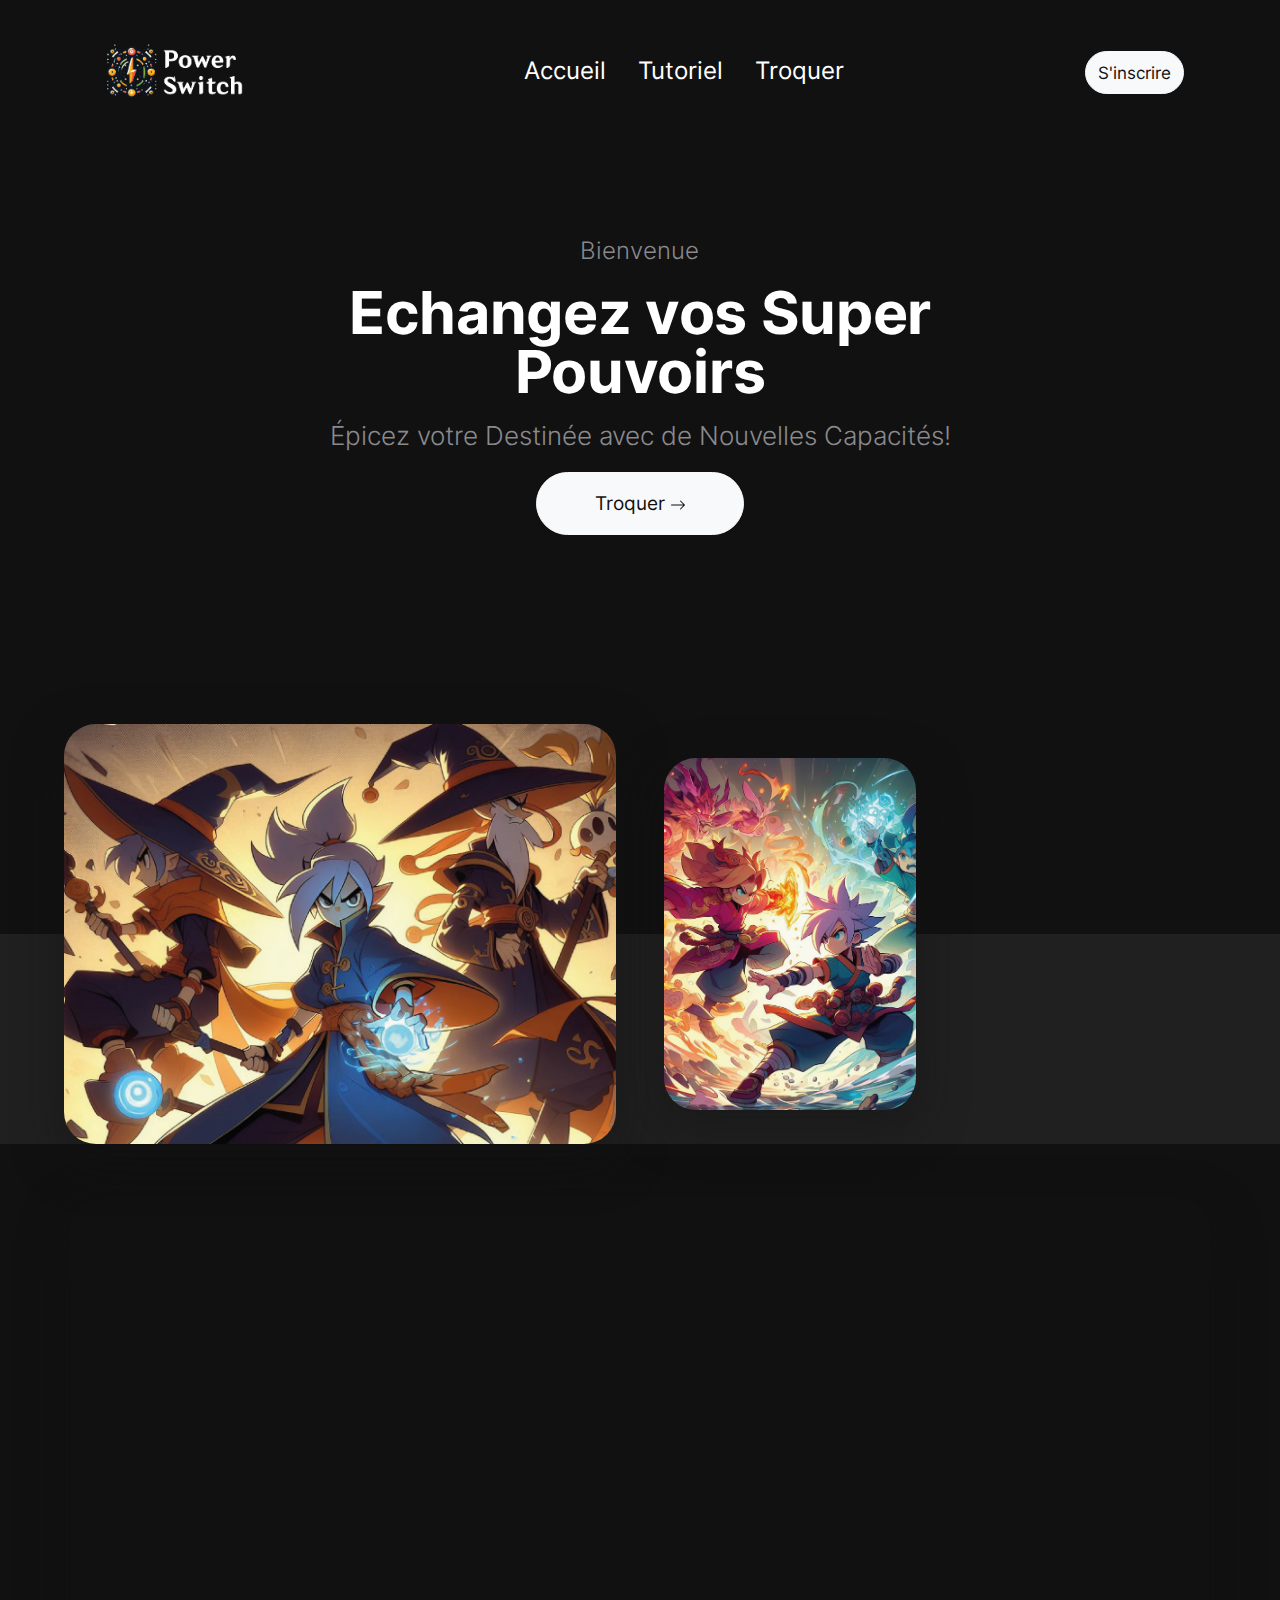
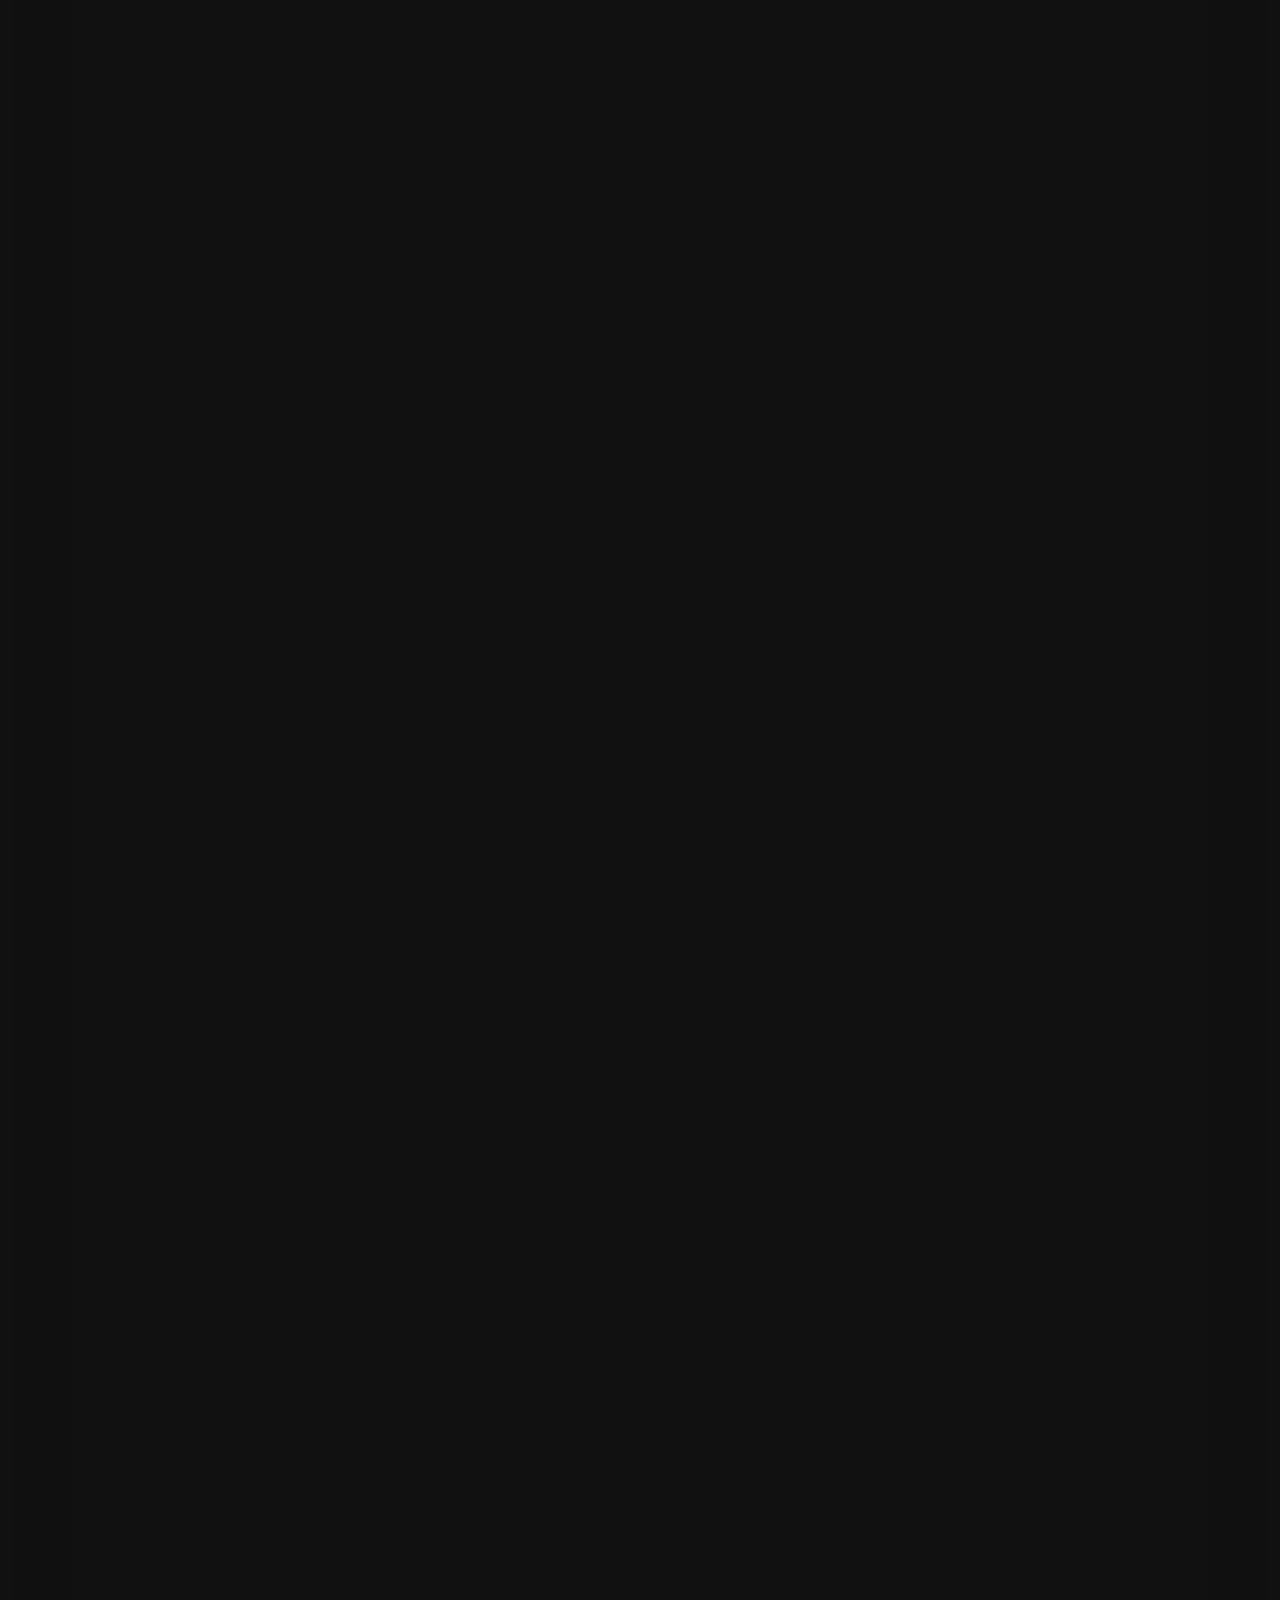
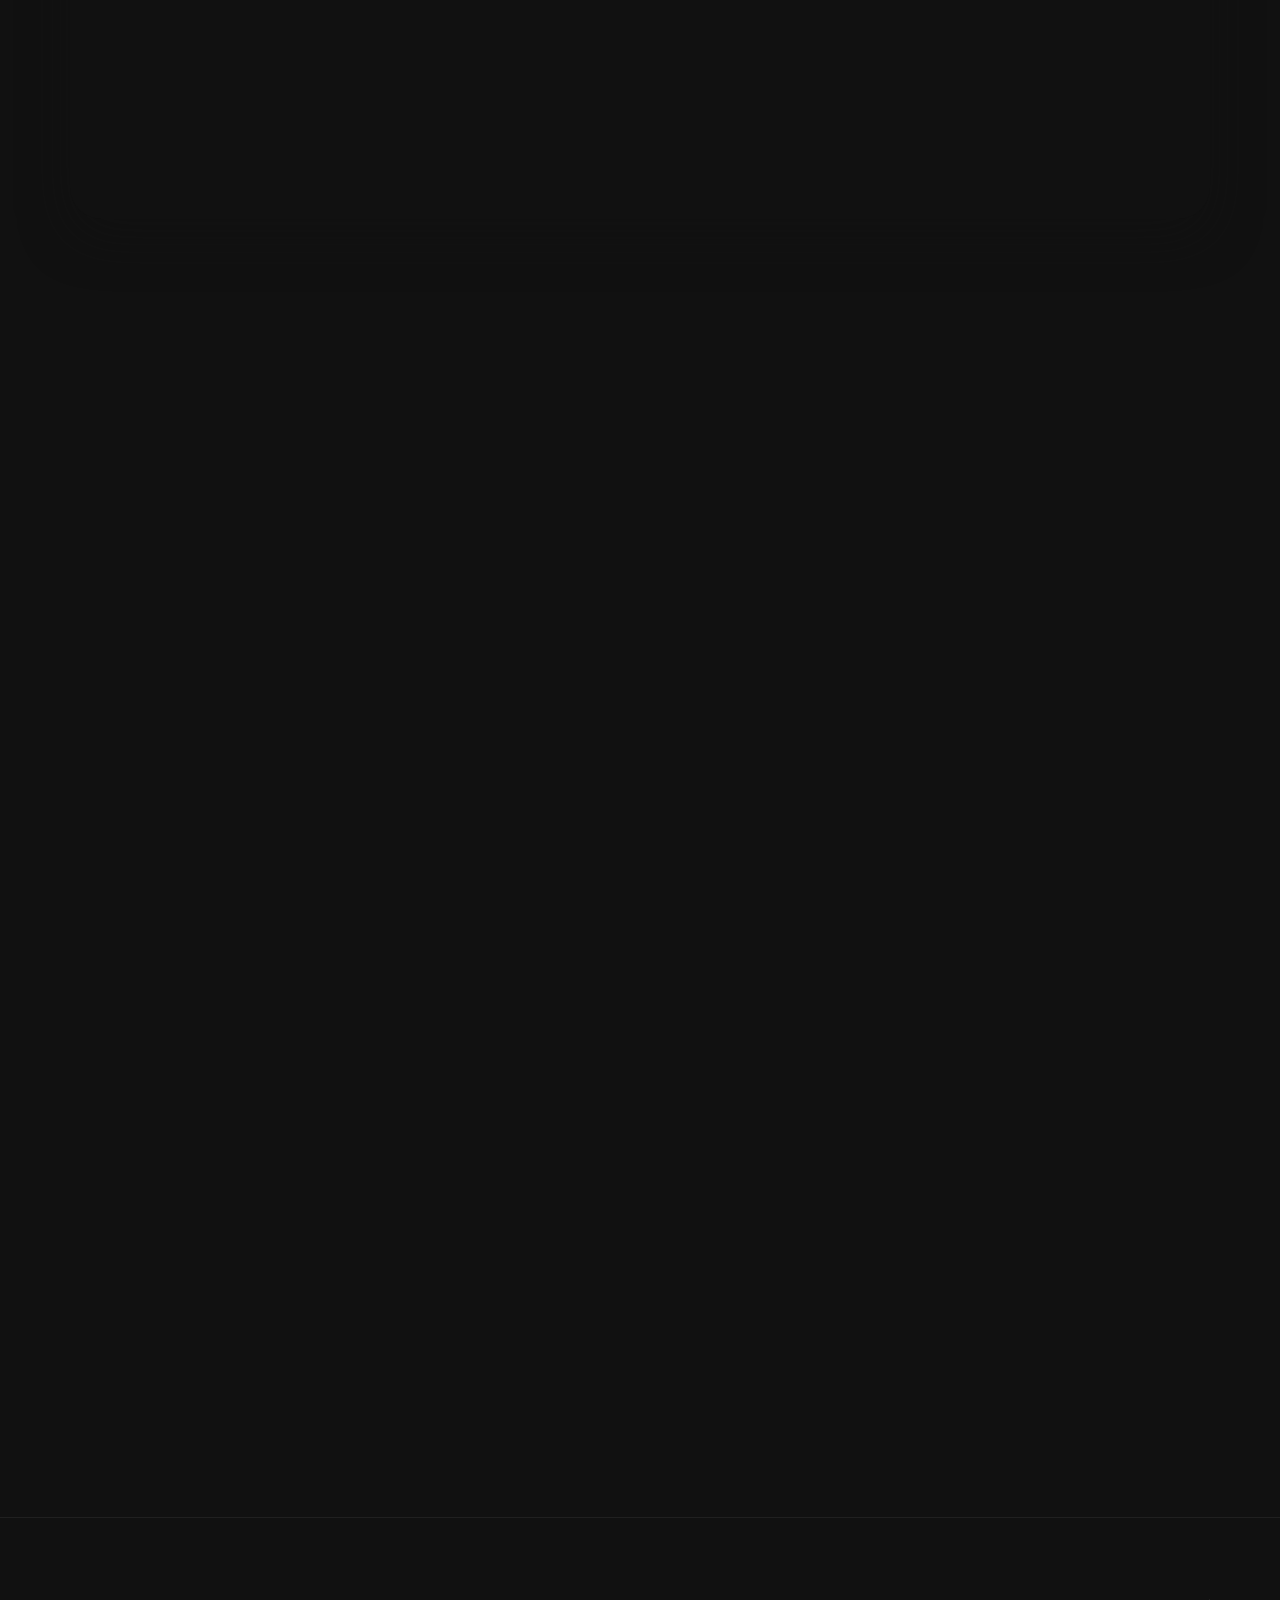
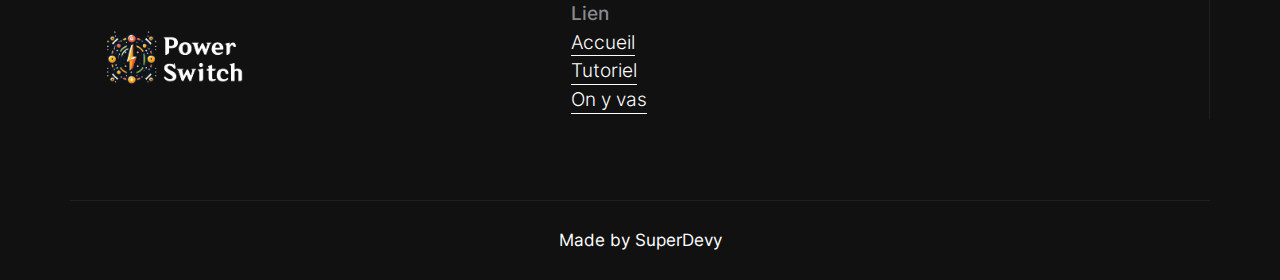
<file: front/index.html>
<!doctype html>
<html class="h-100" lang="en">

  <head>
      <meta charset="utf-8">
  <meta name="viewport" content="width=device-width,initial-scale=1,shrink-to-fit=no">
  <meta name="description" content="A well made and handcrafted Bootstrap 5 template">
  <link rel="apple-touch-icon" sizes="180x180" href="img/apple-touch-icon.png">
  <link rel="icon" type="image/png" sizes="32x32" href="img/favicon-32x32.png">
  <link rel="icon" type="image/png" sizes="16x16" href="img/favicon-16x16.png">
  <link rel="icon" type="image/png" sizes="96x96" href="img/favicon.png">
  <meta name="author" content="Holger Koenemann">
  <meta name="generator" content="Eleventy v2.0.0">
  <meta name="HandheldFriendly" content="true">
  <title>Power Switch</title>
  <link rel="stylesheet" href="css/theme.min.css">

   <style>

/* inter-300 - latin */
@font-face {
  font-family: 'Inter';
  font-style: normal;
  font-weight: 300;
  font-display: swap;
  src: local(''),
       url('fonts/inter-v12-latin-300.woff2') format('woff2'), /* Chrome 26+, Opera 23+, Firefox 39+ */
       url('fonts/inter-v12-latin-300.woff') format('woff'); /* Chrome 6+, Firefox 3.6+, IE 9+, Safari 5.1+ */
}

/* inter-400 - latin */
@font-face {
  font-family: 'Inter';
  font-style: normal;
  font-weight: 400;
  font-display: swap;
  src: local(''),
       url('fonts/inter-v12-latin-regular.woff2') format('woff2'), /* Chrome 26+, Opera 23+, Firefox 39+ */
       url('fonts/inter-v12-latin-regular.woff') format('woff'); /* Chrome 6+, Firefox 3.6+, IE 9+, Safari 5.1+ */
}

@font-face {
  font-family: 'Inter';
  font-style: normal;
  font-weight: 500;
  font-display: swap;
  src: local(''),
       url('fonts/inter-v12-latin-500.woff2') format('woff2'), /* Chrome 26+, Opera 23+, Firefox 39+ */
       url('fonts/inter-v12-latin-500.woff') format('woff'); /* Chrome 6+, Firefox 3.6+, IE 9+, Safari 5.1+ */
}
@font-face {
  font-family: 'Inter';
  font-style: normal;
  font-weight: 700;
  font-display: swap;
  src: local(''),
       url('fonts/inter-v12-latin-700.woff2') format('woff2'), /* Chrome 26+, Opera 23+, Firefox 39+ */
       url('fonts/inter-v12-latin-700.woff') format('woff'); /* Chrome 6+, Firefox 3.6+, IE 9+, Safari 5.1+ */
}

</style>


  </head>

  <body class="bg-black text-white mt-0" data-bs-spy="scroll" data-bs-target="#navScroll">

    <nav id="navScroll" class="navbar navbar-dark bg-black fixed-top px-vw-5" tabindex="0">
  <div class="container">
    <a class="navbar-brand pe-md-4 fs-4 col-12 col-md-auto text-center" href="index.html">
        <img src="logo/logo-blanc.png" alt="" width="147.6" height="71.8">
    </a>

      <ul class="navbar-nav mx-auto mb-2 mb-lg-0 list-group list-group-horizontal">
      <li class="nav-item">
  <a class="nav-link fs-5" href="index.html" aria-label="Homepage">
    Accueil
  </a>
</li>
<li class="nav-item">
  <a class="nav-link fs-5" href="content.html" aria-label="A sample content page">
    Tutoriel
  </a>
</li>
<li class="nav-item">
  <a class="nav-link fs-5" href="system.html" aria-label="A system message page">
    Troquer
  </a>
</li>

    </ul>
      <a href="#" aria-label="Download this template" class="btn btn-light">
        <small>S'inscrire</small>
      </a>
</div>
</nav>

    <main>
      <div class="w-100 overflow-hidden position-relative bg-black text-white" data-aos="fade">
        <div class="position-absolute w-100 h-100 gradient-container" id="gradient-container">
          <div class="gradient-animation"></div>
        </div>
        <div class="container py-vh-4 position-relative mt-5 px-vw-5 text-center">
          <div class="row d-flex align-items-center justify-content-center py-vh-5">
            <div class="col-12 col-xl-10">
              
              <span class="h5 text-secondary fw-lighter">Bienvenue</span>
              <h1 class="display-huge mt-3 mb-3 lh-1">Echangez vos Super Pouvoirs</h1>
            </div>
            <div class="col-12 col-xl-8">
              <p class="lead text-secondary">Épicez votre Destinée avec de Nouvelles Capacités!</p>
            </div>
            <div class="col-12 text-center">
              <a href="#" class="btn btn-xl btn-light">Troquer
                <svg xmlns="http://www.w3.org/2000/svg" width="16" height="16" fill="currentColor" class="bi bi-arrow-right" viewBox="0 0 16 16">
                  <path fill-rule="evenodd" d="M1 8a.5.5 0 0 1 .5-.5h11.793l-3.147-3.146a.5.5 0 0 1 .708-.708l4 4a.5.5 0 0 1 0 .708l-4 4a.5.5 0 0 1-.708-.708L13.293 8.5H1.5A.5.5 0 0 1 1 8z"/>
                </svg>
              </a>
            </div>
          </div>
        </div>
      </div>
      
</svg>
</a>
    </div>
  </div>
</div>

</div>

<div class="w-100 position-relative bg-black text-white bg-cover d-flex align-items-center">
  <div class="container-fluid px-vw-5">
    <div class="position-absolute w-100 h-50 bg-dark bottom-0 start-0"></div>
    <div class="row d-flex align-items-center position-relative justify-content-center px-0 g-5">
      <div class="col-12 col-lg-6">
        <img src="img/webp/abstract18.png" width="2280" height="1732" alt="abstract image" class="img-fluid position-relative rounded-5 shadow" data-aos="fade-up">
      </div>
      <div class="col-12 col-md-6 col-lg-3">
        <img src="img/webp/abstract6.png" width="1116" height="1578" alt="abstract image" class="img-fluid position-relative rounded-5 shadow" data-aos="fade-up" data-aos-duration="2000">
      </div>
      <div class="col-12 col-md-6 col-lg-3">
        <img src="img/webp/abstract9.png" width="1116" height="848" alt="abstract image" class="img-fluid position-relative rounded-5 shadow" data-aos="fade-up" data-aos-duration="3000">
      </div>
    </div>
  </div>
</div>


<div class="bg-black py-vh-3">
  <div class="container bg-black px-vw-5 py-vh-3 rounded-5 shadow">

  <div class="row gx-5">
    <div class="col-12 col-md-6">
      <div class="card bg-transparent mb-5" data-aos="zoom-in-up">
        <div class="bg-dark shadow rounded-5 p-0">
          <img src="img/webp/abstract3.png" width="582" height="327" alt="abstract image" class="img-fluid rounded-5 no-bottom-radius" loading="lazy">
          <div class="p-5">
            <h2 class="fw-lighter">Eau</h2>
            <p class="pb-4 text-secondary">Plongez dans les mystères de l'élément aquatique où les flux émotionnels rencontrent les secrets des profondeurs. Explorez la magie de l'eau, source de vie et de purification, capable de guérir et d'apaiser, mais aussi de déchaîner des tempêtes dévastatrices</p>
            <a href="#" class="link-fancy link-fancy-light">en savoir plus</a>
          </div>
        </div>
      </div>

      <div class="card bg-transparent" data-aos="zoom-in-up">
        <div class="bg-dark shadow rounded-5 p-0">
          <img src="img/webp/abstract17.png" width="582" height="442" alt="abstract image" class="img-fluid rounded-5 no-bottom-radius" loading="lazy">
          <div class="p-5">
            <h2 class="fw-lighter">Terre</h2>
            <p class="pb-4 text-secondary">Parcourez les vastes étendues de la terre, où la magie de la croissance et de la stabilité règne en maître. Découvrez les pouvoirs de l'élément solide, capable de nourrir, de protéger et de façonner le monde, mais aussi de trembler de colère et de détruire tout sur son passage.</p>
            <a href="#" class="link-fancy link-fancy-light">en savoir plus</a>
          </div>
        </div>
      </div>
    </div>
    <div class="col-12 col-md-6">
      <div class="p-5 pt-0 mt-5" data-aos="fade">
        <span class="h5 text-secondary fw-lighter">Alors, on y vas</span>
        <h2 class="display-4">Explorez un monde enchanté où les différentes catégories de magie vous attendent</h2>
      </div>
      <div class="card bg-transparent mb-5 mt-5" data-aos="zoom-in-up">
        <div class="bg-dark shadow rounded-5 p-0">
          <img src="img/webp/abstract2.png" width="582" height="390" alt="abstract image" class="img-fluid rounded-5 no-bottom-radius" loading="lazy">
          <div class="p-5">
            <h2 class="fw-lighter">Air</h2>
            <p class="pb-4 text-secondary">Envolez-vous vers les hauteurs du ciel et plongez dans l'essence de l'élément aérien, où la magie de la liberté et de la clairvoyance se déploie. Explorez les courants invisibles porteurs de messages, de rêves et d'inspiration, mais aussi capables de déclencher des tornades incontrôlables.</p>
            <a href="#" class="link-fancy link-fancy-light">en savoir plus</a>
          </div>
        </div>
      </div>

      <div class="card bg-transparent" data-aos="zoom-in-up">
        <div class="bg-dark shadow rounded-5 p-0">
          <img src="img/webp/abstract4.png" width="582" height="327" alt="abstract image" class="img-fluid rounded-5 no-bottom-radius" loading="lazy">
          <div class="p-5">
            <h2 class="fw-lighter">Feu</h2>
            <p class="pb-4 text-secondary">Bravez les flammes ardentes de l'élément feu, où la passion, la transformation et la destruction se rencontrent. Plongez dans la magie élémentaire de la chaleur et de la lumière, capable de purifier et de réchauffer, mais aussi de consumer tout sur son chemin dans un brasier infernal.</p>
            <a href="#" class="link-fancy link-fancy-light">en savoir plus</a>
          </div>
        </div>
      </div>
    </div>
  </div>

</div>

</div>



</div>
<div class="container-fluid px-vw-5 position-relative" data-aos="fade">
<div class="position-absolute w-100 h-50 bg-black top-0 start-0"></div>
<div class="position-relative py-vh-5 bg-cover bg-center rounded-5" style="background-image: url(img/webp/person103.png)">
  <div class="container bg-black px-vw-5 py-vh-3 rounded-5 shadow">
  <div class="row d-flex align-items-center">

  <div class="col-6 d-flex align-items-center bg-dark shadow rounded-5 p-0" data-aos="zoom-in-up">
    <div class="row d-flex justify-content-center">
      <div class="col-12">
    <img src="img/webp/person103.png" width="684" height="457" alt="our CEO with some nice numbers" class="img-fluid rounded-5" loading="lazy">
  </div>
  <div class="col-12 col-lg-10 col-xl-8 text-center my-5">
    <p class="lead border-bottom pb-4 border-secondary">Découvrez un univers où les frontières entre les possibles s'effacent : Bienvenue sur notre plateforme d'échange de pouvoirs, où les individus extraordinaires peuvent troquer leurs dons uniques pour réaliser des destinées encore plus grandioses.</p>
    <p class="text-secondary text-center">Power Switch</p>
</div>
</div>
</div>
  <div class="col-5 offset-1">
    <span class="h5 text-secondary fw-lighter">Infinite de pouvoirs</span>
    <h2 class="display-huge fw-bolder" data-aos="zoom-in-left">infinie</h2>
<p class="h4 fw-lighter text-secondary">
  Explorez un univers où les limites n'existent pas.
</p>

<h2 class="display-huge fw-bolder border-top border-secondary pt-5 mt-5" data-aos="zoom-in-left">6</h2>
<p class="h4 fw-lighter text-secondary">
  Découvrez les six voies de la magie, chacune offrant un chemin unique vers le pouvoir et la connaissance
</p>
</div>
  </div>
</div>

</div>
</div>
    </main>

    <footer class="bg-black border-top border-dark">
  <div class="container py-vh-4 text-secondary fw-lighter">
    <div class="row">
      <div class="col-12 col-lg-5 py-4 text-center text-lg-start">
        <a class="navbar-brand pe-md-4 fs-4 col-12 col-md-auto text-center" href="index.html">
          <img src="logo/logo-blanc.png" alt="" width="147.6" height="71.8">
      </a>

      </div>
      <div class="col border-end border-dark">
                <span class="h6">Lien</span>
                <ul class="nav flex-column">
                  <li class="nav-item">
                    <a href="#" class="link-fancy link-fancy-light">Accueil</a>
                  </li>
                  <li class="nav-item">
                    <a href="#" class="link-fancy link-fancy-light">Tutoriel</a>
                  </li>

                  <li class="nav-item">
                    <a href="#" class="link-fancy link-fancy-light">On y vas</a>
                  </li>
                </ul>
      </div>
    </div>
  </div>
  <div class="container text-center small py-vh-2 border-top border-dark">Made by SuperDevy
  </div>
</footer>








<script src="js/bootstrap.bundle.min.js"></script>
<script src="js/aos.js"></script>
<script>
  document.addEventListener("DOMContentLoaded", function() {
  const gradientContainer = document.getElementById('gradient-container');
  
  gradientContainer.addEventListener('mousemove', function(e) {
    const xPos = e.clientX / window.innerWidth * 100;
    const yPos = e.clientY / window.innerHeight * 100;
    
    gradientContainer.style.backgroundPosition = `${xPos}% ${yPos}%`;
  });
});
AOS.init({
 duration: 800, // values from 0 to 3000, with step 50ms
});
</script>
<script>
  let scrollpos = window.scrollY
  const header = document.querySelector(".navbar")
  const header_height = header.offsetHeight

  const add_class_on_scroll = () => header.classList.add("scrolled", "shadow-sm")
  const remove_class_on_scroll = () => header.classList.remove("scrolled", "shadow-sm")

  window.addEventListener('scroll', function() {
    scrollpos = window.scrollY;

    if (scrollpos >= header_height) { add_class_on_scroll() }
    else { remove_class_on_scroll() }

    console.log(scrollpos)
  })
</script>

  </body>
</html>
</file>
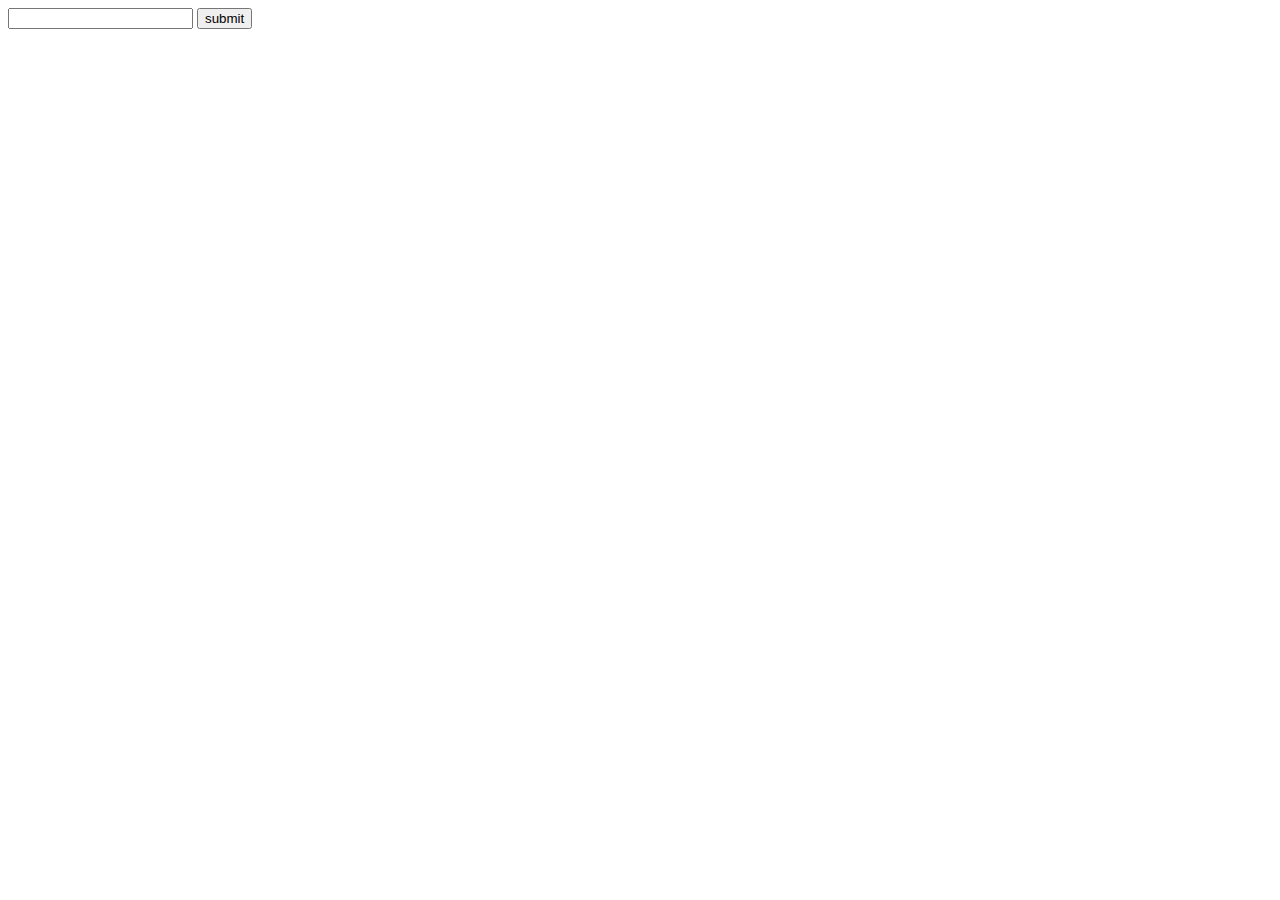
<file: Function API/form.html>
<!DOCTYPE html>
<html lang="en">
<head>
    <meta charset="UTF-8">
    <meta name="viewport" content="width=device-width, initial-scale=1.0">
    <title>Document</title>
</head>
<body>
    <form action="result.php" method="post">
        <input type="text" name="text" id="text">
        <input type="submit" value="submit">
    </form>
</body>
</html>
</file>
<file: front/css/theme.min.css>
/*!
   * Bootstrap  v5.2.1 (https://getbootstrap.com/)
   * Copyright 2011-2022 The Bootstrap Authors
   * Copyright 2011-2022 Twitter, Inc.
   * Licensed under MIT (https://github.com/twbs/bootstrap/blob/main/LICENSE)
   */:root{--bs-blue:#1717e5;--bs-indigo:#6610f2;--bs-purple:#6f42c1;--bs-pink:#d63384;--bs-red:#dc3545;--bs-orange:#fd7e14;--bs-yellow:#ffc107;--bs-green:#198754;--bs-teal:#20c997;--bs-cyan:#0dcaf0;--bs-white:#fff;--bs-gray:#8a8a8e;--bs-gray-dark:#343a40;--bs-gray-100:#f8f9fa;--bs-gray-200:#e9ecef;--bs-gray-300:#dee2e6;--bs-gray-400:#ced4da;--bs-gray-500:#adb5bd;--bs-gray-600:#8a8a8e;--bs-gray-700:#495057;--bs-gray-800:#343a40;--bs-gray-900:#202020;--bs-primary:#1717e5;--bs-secondary:#8a8a8e;--bs-success:#198754;--bs-info:#0dcaf0;--bs-warning:#ffc107;--bs-danger:#dc3545;--bs-light:#f8f9fa;--bs-dark:#202020;--bs-primary-rgb:23,23,229;--bs-secondary-rgb:138,138,142;--bs-success-rgb:25,135,84;--bs-info-rgb:13,202,240;--bs-warning-rgb:255,193,7;--bs-danger-rgb:220,53,69;--bs-light-rgb:248,249,250;--bs-dark-rgb:32,32,32;--bs-white-rgb:255,255,255;--bs-black-rgb:17,17,17;--bs-body-color-rgb:32,32,32;--bs-body-bg-rgb:255,255,255;--bs-font-sans-serif:"Inter",system-ui,-apple-system,"Segoe UI",Roboto,"Helvetica Neue",Arial,"Noto Sans",sans-serif,"Apple Color Emoji","Segoe UI Emoji","Segoe UI Symbol","Noto Color Emoji";--bs-font-monospace:SFMono-Regular,Menlo,Monaco,Consolas,"Liberation Mono","Courier New",monospace;--bs-gradient:linear-gradient(180deg, rgba(255, 255, 255, 0.15), rgba(255, 255, 255, 0));--bs-body-font-family:var(--bs-font-sans-serif);--bs-body-font-size:1.2rem;--bs-body-font-weight:400;--bs-body-line-height:1.5;--bs-body-color:#202020;--bs-body-bg:#fff;--bs-border-width:1px;--bs-border-style:solid;--bs-border-color:#dee2e6;--bs-border-color-translucent:rgba(17, 17, 17, 0.175);--bs-border-radius:0.375rem;--bs-border-radius-sm:0.25rem;--bs-border-radius-lg:0.5rem;--bs-border-radius-xl:1rem;--bs-border-radius-2xl:2rem;--bs-border-radius-pill:50rem;--bs-link-color:#1717e5;--bs-link-hover-color:#1212b7;--bs-code-color:#d63384;--bs-highlight-bg:#fff3cd}*,::after,::before{box-sizing:border-box}@media (prefers-reduced-motion:no-preference){:root{scroll-behavior:smooth}}body{margin:0;font-family:var(--bs-body-font-family);font-size:var(--bs-body-font-size);font-weight:var(--bs-body-font-weight);line-height:var(--bs-body-line-height);color:var(--bs-body-color);text-align:var(--bs-body-text-align);background-color:var(--bs-body-bg);-webkit-text-size-adjust:100%;-webkit-tap-highlight-color:rgba(17,17,17,0)}.h1,.h2,.h3,.h4,.h5,.h6,h1,h2,h3,h4,h5,h6{margin-top:0;margin-bottom:.5rem;font-weight:500;line-height:1.2}.h1,h1{font-size:calc(1.425rem + 2.1vw)}@media (min-width:1200px){.h1,h1{font-size:3rem}}.h2,h2{font-size:calc(1.365rem + 1.38vw)}@media (min-width:1200px){.h2,h2{font-size:2.4rem}}.h3,h3{font-size:calc(1.335rem + 1.02vw)}@media (min-width:1200px){.h3,h3{font-size:2.1rem}}.h4,h4{font-size:calc(1.305rem + .66vw)}@media (min-width:1200px){.h4,h4{font-size:1.8rem}}.h5,h5{font-size:calc(1.275rem + .3vw)}@media (min-width:1200px){.h5,h5{font-size:1.5rem}}.h6,h6{font-size:1.2rem}p{margin-top:0;margin-bottom:1rem}address{margin-bottom:1rem;font-style:normal;line-height:inherit}ul{padding-left:2rem}ul{margin-top:0;margin-bottom:1rem}ul ul{margin-bottom:0}strong{font-weight:bolder}.small,small{font-size:.875em}a{color:var(--bs-link-color);text-decoration:underline}a:hover{color:var(--bs-link-hover-color)}a:not([href]):not([class]),a:not([href]):not([class]):hover{color:inherit;text-decoration:none}img,svg{vertical-align:middle}label{display:inline-block}button{border-radius:0}button:focus:not(:focus-visible){outline:0}button,input{margin:0;font-family:inherit;font-size:inherit;line-height:inherit}button{text-transform:none}[type=button],[type=submit],button{-webkit-appearance:button}[type=button]:not(:disabled),[type=submit]:not(:disabled),button:not(:disabled){cursor:pointer}::-moz-focus-inner{padding:0;border-style:none}::-webkit-datetime-edit-day-field,::-webkit-datetime-edit-fields-wrapper,::-webkit-datetime-edit-hour-field,::-webkit-datetime-edit-minute,::-webkit-datetime-edit-month-field,::-webkit-datetime-edit-text,::-webkit-datetime-edit-year-field{padding:0}::-webkit-inner-spin-button{height:auto}::-webkit-search-decoration{-webkit-appearance:none}::-webkit-color-swatch-wrapper{padding:0}::file-selector-button{font:inherit;-webkit-appearance:button}.lead{font-size:calc(1.2846rem + .4152vw);font-weight:300}@media (min-width:1200px){.lead{font-size:1.596rem}}.display-1{font-size:calc(1.625rem + 4.5vw);font-weight:300;line-height:1.2}@media (min-width:1200px){.display-1{font-size:5rem}}.display-4{font-size:calc(1.475rem + 2.7vw);font-weight:300;line-height:1.2}@media (min-width:1200px){.display-4{font-size:3.5rem}}.img-fluid{max-width:100%;height:auto}.container,.container-fluid{--bs-gutter-x:4vw;--bs-gutter-y:0;width:100%;padding-right:calc(var(--bs-gutter-x) * .5);padding-left:calc(var(--bs-gutter-x) * .5);margin-right:auto;margin-left:auto}@media (min-width:576px){.container{max-width:540px}}@media (min-width:768px){.container{max-width:720px}}@media (min-width:992px){.container{max-width:960px}}@media (min-width:1200px){.container{max-width:1140px}}@media (min-width:1680px){.container{max-width:1600px}}.row{--bs-gutter-x:4vw;--bs-gutter-y:0;display:flex;flex-wrap:wrap;margin-top:calc(-1 * var(--bs-gutter-y));margin-right:calc(-.5 * var(--bs-gutter-x));margin-left:calc(-.5 * var(--bs-gutter-x))}.row>*{flex-shrink:0;width:100%;max-width:100%;padding-right:calc(var(--bs-gutter-x) * .5);padding-left:calc(var(--bs-gutter-x) * .5);margin-top:var(--bs-gutter-y)}.col{flex:1 0 0%}.col-5{flex:0 0 auto;width:41.66667%}.col-6{flex:0 0 auto;width:50%}.col-12{flex:0 0 auto;width:100%}.offset-1{margin-left:8.33333%}.g-5,.gx-5{--bs-gutter-x:3rem}.g-5{--bs-gutter-y:3rem}@media (min-width:768px){.col-md-auto{flex:0 0 auto;width:auto}.col-md-5{flex:0 0 auto;width:41.66667%}.col-md-6{flex:0 0 auto;width:50%}.col-md-7{flex:0 0 auto;width:58.33333%}}@media (min-width:992px){.col-lg-3{flex:0 0 auto;width:25%}.col-lg-4{flex:0 0 auto;width:33.33333%}.col-lg-5{flex:0 0 auto;width:41.66667%}.col-lg-6{flex:0 0 auto;width:50%}.col-lg-7{flex:0 0 auto;width:58.33333%}.col-lg-10{flex:0 0 auto;width:83.33333%}.offset-lg-1{margin-left:8.33333%}}@media (min-width:1200px){.col-xl-5{flex:0 0 auto;width:41.66667%}.col-xl-7{flex:0 0 auto;width:58.33333%}.col-xl-8{flex:0 0 auto;width:66.66667%}.col-xl-9{flex:0 0 auto;width:75%}.col-xl-10{flex:0 0 auto;width:83.33333%}}.form-label{margin-bottom:.5rem}.form-text{margin-top:.25rem;font-size:.875em;color:#8a8a8e}.form-control{display:block;width:100%;padding:.375rem .75rem;font-size:1.2rem;font-weight:400;line-height:1.5;color:#202020;background-color:#fff;background-clip:padding-box;border:1px solid #ced4da;appearance:none;border-radius:.375rem;transition:border-color .15s ease-in-out,box-shadow .15s ease-in-out}@media (prefers-reduced-motion:reduce){.form-control{transition:none}}.form-control:focus{color:#202020;background-color:#fff;border-color:#8b8bf2;outline:0;box-shadow:0 0 0 .25rem rgba(23,23,229,.25)}.form-control::-webkit-date-and-time-value{height:1.5em}.form-control::placeholder{color:#8a8a8e;opacity:1}.form-control:disabled{background-color:#e9ecef;opacity:1}.form-control::file-selector-button{padding:.375rem .75rem;margin:-.375rem -.75rem;margin-inline-end:.75rem;color:#202020;background-color:#e9ecef;pointer-events:none;border-color:inherit;border-style:solid;border-width:0;border-inline-end-width:1px;border-radius:0;transition:color .15s ease-in-out,background-color .15s ease-in-out,border-color .15s ease-in-out,box-shadow .15s ease-in-out}@media (prefers-reduced-motion:reduce){.form-control::file-selector-button{transition:none}}.form-control:hover:not(:disabled):not([readonly])::file-selector-button{background-color:#dde0e3}.form-control-lg{min-height:calc(1.5em + 1rem + 2px);padding:.5rem 1rem;font-size:calc(1.275rem + .3vw);border-radius:.5rem}@media (min-width:1200px){.form-control-lg{font-size:1.5rem}}.form-control-lg::file-selector-button{padding:.5rem 1rem;margin:-.5rem -1rem;margin-inline-end:1rem}.form-check{display:block;min-height:1.8rem;padding-left:1.5em;margin-bottom:.125rem}.form-check .form-check-input{float:left;margin-left:-1.5em}.form-check-input{width:1em;height:1em;margin-top:.25em;vertical-align:top;background-color:#fff;background-repeat:no-repeat;background-position:center;background-size:contain;border:1px solid rgba(17,17,17,.25);appearance:none;print-color-adjust:exact}.form-check-input[type=checkbox]{border-radius:.25em}.form-check-input:active{filter:brightness(90%)}.form-check-input:focus{border-color:#8b8bf2;outline:0;box-shadow:0 0 0 .25rem rgba(23,23,229,.25)}.form-check-input:checked{background-color:#1717e5;border-color:#1717e5}.form-check-input:checked[type=checkbox]{background-image:url("data:image/svg+xml,%3csvg xmlns='http://www.w3.org/2000/svg' viewBox='0 0 20 20'%3e%3cpath fill='none' stroke='%23fff' stroke-linecap='round' stroke-linejoin='round' stroke-width='3' d='m6 10 3 3 6-6'/%3e%3c/svg%3e")}.form-check-input[type=checkbox]:indeterminate{background-color:#1717e5;border-color:#1717e5;background-image:url("data:image/svg+xml,%3csvg xmlns='http://www.w3.org/2000/svg' viewBox='0 0 20 20'%3e%3cpath fill='none' stroke='%23fff' stroke-linecap='round' stroke-linejoin='round' stroke-width='3' d='M6 10h8'/%3e%3c/svg%3e")}.form-check-input:disabled{pointer-events:none;filter:none;opacity:.5}.form-check-input:disabled~.form-check-label{cursor:default;opacity:.5}.btn{--bs-btn-padding-x:0.75rem;--bs-btn-padding-y:0.375rem;--bs-btn-font-size:1.2rem;--bs-btn-font-weight:400;--bs-btn-line-height:1.5;--bs-btn-color:#202020;--bs-btn-bg:transparent;--bs-btn-border-width:1px;--bs-btn-border-color:transparent;--bs-btn-border-radius:99rem;--bs-btn-hover-border-color:transparent;--bs-btn-box-shadow:inset 0 1px 0 rgba(255, 255, 255, 0.15),0 1px 1px rgba(17, 17, 17, 0.075);--bs-btn-disabled-opacity:0.65;--bs-btn-focus-box-shadow:0 0 0 0.25rem rgba(var(--bs-btn-focus-shadow-rgb), .5);display:inline-block;padding:var(--bs-btn-padding-y) var(--bs-btn-padding-x);font-family:var(--bs-btn-font-family);font-size:var(--bs-btn-font-size);font-weight:var(--bs-btn-font-weight);line-height:var(--bs-btn-line-height);color:var(--bs-btn-color);text-align:center;text-decoration:none;vertical-align:middle;cursor:pointer;user-select:none;border:var(--bs-btn-border-width) solid var(--bs-btn-border-color);border-radius:var(--bs-btn-border-radius);background-color:var(--bs-btn-bg);transition:color .15s ease-in-out,background-color .15s ease-in-out,border-color .15s ease-in-out,box-shadow .15s ease-in-out}@media (prefers-reduced-motion:reduce){.btn{transition:none}}.btn:first-child:hover,:not(.btn-check)+.btn:hover{color:var(--bs-btn-hover-color);background-color:var(--bs-btn-hover-bg);border-color:var(--bs-btn-hover-border-color)}.btn:focus-visible{color:var(--bs-btn-hover-color);background-color:var(--bs-btn-hover-bg);border-color:var(--bs-btn-hover-border-color);outline:0;box-shadow:var(--bs-btn-focus-box-shadow)}.btn.active,.btn.show,.btn:first-child:active,:not(.btn-check)+.btn:active{color:var(--bs-btn-active-color);background-color:var(--bs-btn-active-bg);border-color:var(--bs-btn-active-border-color)}.btn.active:focus-visible,.btn.show:focus-visible,.btn:first-child:active:focus-visible,:not(.btn-check)+.btn:active:focus-visible{box-shadow:var(--bs-btn-focus-box-shadow)}.btn:disabled{color:var(--bs-btn-disabled-color);pointer-events:none;background-color:var(--bs-btn-disabled-bg);border-color:var(--bs-btn-disabled-border-color);opacity:var(--bs-btn-disabled-opacity)}.btn-light{--bs-btn-color:#111;--bs-btn-bg:#f8f9fa;--bs-btn-border-color:#f8f9fa;--bs-btn-hover-color:#111;--bs-btn-hover-bg:#d3d4d5;--bs-btn-hover-border-color:#c6c7c8;--bs-btn-focus-shadow-rgb:213,214,215;--bs-btn-active-color:#111;--bs-btn-active-bg:#c6c7c8;--bs-btn-active-border-color:#babbbc;--bs-btn-active-shadow:inset 0 3px 5px rgba(17, 17, 17, 0.125);--bs-btn-disabled-color:#111;--bs-btn-disabled-bg:#f8f9fa;--bs-btn-disabled-border-color:#f8f9fa}.btn-outline-light{--bs-btn-color:#f8f9fa;--bs-btn-border-color:#f8f9fa;--bs-btn-hover-color:#111;--bs-btn-hover-bg:#f8f9fa;--bs-btn-hover-border-color:#f8f9fa;--bs-btn-focus-shadow-rgb:248,249,250;--bs-btn-active-color:#111;--bs-btn-active-bg:#f8f9fa;--bs-btn-active-border-color:#f8f9fa;--bs-btn-active-shadow:inset 0 3px 5px rgba(17, 17, 17, 0.125);--bs-btn-disabled-color:#f8f9fa;--bs-btn-disabled-bg:transparent;--bs-btn-disabled-border-color:#f8f9fa;--bs-gradient:none}.fade{transition:opacity .15s linear}@media (prefers-reduced-motion:reduce){.fade{transition:none}}.fade:not(.show){opacity:0}.collapse:not(.show){display:none}.collapsing{height:0;overflow:hidden;transition:height .35s ease}@media (prefers-reduced-motion:reduce){.collapsing{transition:none}}.nav{--bs-nav-link-padding-x:1rem;--bs-nav-link-padding-y:0.5rem;--bs-nav-link-color:var(--bs-link-color);--bs-nav-link-hover-color:var(--bs-link-hover-color);--bs-nav-link-disabled-color:#8a8a8e;display:flex;flex-wrap:wrap;padding-left:0;margin-bottom:0;list-style:none}.nav-link{display:block;padding:var(--bs-nav-link-padding-y) var(--bs-nav-link-padding-x);font-size:var(--bs-nav-link-font-size);font-weight:var(--bs-nav-link-font-weight);color:var(--bs-nav-link-color);text-decoration:none;transition:color .15s ease-in-out,background-color .15s ease-in-out,border-color .15s ease-in-out}@media (prefers-reduced-motion:reduce){.nav-link{transition:none}}.nav-link:focus,.nav-link:hover{color:var(--bs-nav-link-hover-color)}.navbar{--bs-navbar-padding-x:0;--bs-navbar-padding-y:0.5rem;--bs-navbar-color:rgba(17, 17, 17, 0.7);--bs-navbar-hover-color:rgba(17, 17, 17, 0.8);--bs-navbar-disabled-color:rgba(17, 17, 17, 0.3);--bs-navbar-active-color:rgba(17, 17, 17, 0.9);--bs-navbar-brand-padding-y:0.275rem;--bs-navbar-brand-margin-end:1rem;--bs-navbar-brand-font-size:1.5rem;--bs-navbar-brand-color:rgba(17, 17, 17, 0.9);--bs-navbar-brand-hover-color:rgba(17, 17, 17, 0.9);--bs-navbar-nav-link-padding-x:0.5rem;--bs-navbar-toggler-padding-y:0.25rem;--bs-navbar-toggler-padding-x:0.75rem;--bs-navbar-toggler-font-size:1.5rem;--bs-navbar-toggler-icon-bg:url("data:image/svg+xml,%3csvg xmlns='http://www.w3.org/2000/svg' viewBox='0 0 30 30'%3e%3cpath stroke='rgba%2817, 17, 17, 0.7%29' stroke-linecap='round' stroke-miterlimit='10' stroke-width='2' d='M4 7h22M4 15h22M4 23h22'/%3e%3c/svg%3e");--bs-navbar-toggler-border-color:rgba(17, 17, 17, 0.1);--bs-navbar-toggler-border-radius:99rem;--bs-navbar-toggler-focus-width:0.25rem;--bs-navbar-toggler-transition:box-shadow 0.15s ease-in-out;position:relative;display:flex;flex-wrap:wrap;align-items:center;justify-content:space-between;padding:var(--bs-navbar-padding-y) var(--bs-navbar-padding-x)}.navbar>.container,.navbar>.container-fluid{display:flex;flex-wrap:inherit;align-items:center;justify-content:space-between}.navbar-brand{padding-top:var(--bs-navbar-brand-padding-y);padding-bottom:var(--bs-navbar-brand-padding-y);margin-right:var(--bs-navbar-brand-margin-end);font-size:var(--bs-navbar-brand-font-size);color:var(--bs-navbar-brand-color);text-decoration:none;white-space:nowrap}.navbar-brand:focus,.navbar-brand:hover{color:var(--bs-navbar-brand-hover-color)}.navbar-nav{--bs-nav-link-padding-x:0;--bs-nav-link-padding-y:0.5rem;--bs-nav-link-color:var(--bs-navbar-color);--bs-nav-link-hover-color:var(--bs-navbar-hover-color);--bs-nav-link-disabled-color:var(--bs-navbar-disabled-color);display:flex;flex-direction:column;padding-left:0;margin-bottom:0;list-style:none}.navbar-nav .nav-link.active,.navbar-nav .show>.nav-link{color:var(--bs-navbar-active-color)}.navbar-dark{--bs-navbar-color:rgba(255, 255, 255, 0.55);--bs-navbar-hover-color:rgba(255, 255, 255, 0.75);--bs-navbar-disabled-color:rgba(255, 255, 255, 0.25);--bs-navbar-active-color:#fff;--bs-navbar-brand-color:#fff;--bs-navbar-brand-hover-color:#fff;--bs-navbar-toggler-border-color:rgba(255, 255, 255, 0.1);--bs-navbar-toggler-icon-bg:url("data:image/svg+xml,%3csvg xmlns='http://www.w3.org/2000/svg' viewBox='0 0 30 30'%3e%3cpath stroke='rgba%28255, 255, 255, 0.55%29' stroke-linecap='round' stroke-miterlimit='10' stroke-width='2' d='M4 7h22M4 15h22M4 23h22'/%3e%3c/svg%3e")}.card{--bs-card-spacer-y:1rem;--bs-card-spacer-x:1rem;--bs-card-title-spacer-y:0.5rem;--bs-card-border-width:1px;--bs-card-border-color:var(--bs-border-color-translucent);--bs-card-border-radius:0.375rem;--bs-card-inner-border-radius:calc(0.375rem - 1px);--bs-card-cap-padding-y:0.5rem;--bs-card-cap-padding-x:1rem;--bs-card-cap-bg:rgba(17, 17, 17, 0.03);--bs-card-bg:#fff;--bs-card-img-overlay-padding:1rem;--bs-card-group-margin:2vw;position:relative;display:flex;flex-direction:column;min-width:0;height:var(--bs-card-height);word-wrap:break-word;background-color:var(--bs-card-bg);background-clip:border-box;border:var(--bs-card-border-width) solid var(--bs-card-border-color);border-radius:var(--bs-card-border-radius)}.card>.list-group{border-top:inherit;border-bottom:inherit}.card>.list-group:first-child{border-top-width:0;border-top-left-radius:var(--bs-card-inner-border-radius);border-top-right-radius:var(--bs-card-inner-border-radius)}.card>.list-group:last-child{border-bottom-width:0;border-bottom-right-radius:var(--bs-card-inner-border-radius);border-bottom-left-radius:var(--bs-card-inner-border-radius)}@keyframes progress-bar-stripes{0%{background-position-x:1rem}}.list-group{--bs-list-group-color:#202020;--bs-list-group-bg:#fff;--bs-list-group-border-color:rgba(17, 17, 17, 0.125);--bs-list-group-border-width:1px;--bs-list-group-border-radius:0.375rem;--bs-list-group-item-padding-x:1rem;--bs-list-group-item-padding-y:0.5rem;--bs-list-group-action-color:#495057;--bs-list-group-action-hover-color:#495057;--bs-list-group-action-hover-bg:#f8f9fa;--bs-list-group-action-active-color:#202020;--bs-list-group-action-active-bg:#e9ecef;--bs-list-group-disabled-color:#8a8a8e;--bs-list-group-disabled-bg:#fff;--bs-list-group-active-color:#fff;--bs-list-group-active-bg:#1717e5;--bs-list-group-active-border-color:#1717e5;display:flex;flex-direction:column;padding-left:0;margin-bottom:0;border-radius:var(--bs-list-group-border-radius)}.list-group-horizontal{flex-direction:row}@keyframes spinner-border{to{transform:rotate(360deg)}}@keyframes spinner-grow{0%{transform:scale(0)}50%{opacity:1;transform:none}}@keyframes placeholder-glow{50%{opacity:.2}}@keyframes placeholder-wave{100%{mask-position:-200% 0}}.fixed-top{position:fixed;top:0;right:0;left:0;z-index:1030}.opacity-75{opacity:.75!important}.overflow-hidden{overflow:hidden!important}.d-flex{display:flex!important}.shadow{box-shadow:0 1rem 3rem rgba(17,17,17,.5)!important}.shadow-sm{box-shadow:0 1rem 1.5rem rgba(17,17,17,.25)!important}.position-relative{position:relative!important}.position-absolute{position:absolute!important}.top-0{top:0!important}.bottom-0{bottom:0!important}.start-0{left:0!important}.border-top{border-top:var(--bs-border-width) var(--bs-border-style) var(--bs-border-color)!important}.border-end{border-right:var(--bs-border-width) var(--bs-border-style) var(--bs-border-color)!important}.border-bottom{border-bottom:var(--bs-border-width) var(--bs-border-style) var(--bs-border-color)!important}.border-secondary{--bs-border-opacity:1;border-color:rgba(var(--bs-secondary-rgb),var(--bs-border-opacity))!important}.border-dark{--bs-border-opacity:1;border-color:rgba(var(--bs-dark-rgb),var(--bs-border-opacity))!important}.border-5{--bs-border-width:5px}.w-100{width:100%!important}.h-50{height:50%!important}.h-100{height:100%!important}.flex-column{flex-direction:column!important}.justify-content-start{justify-content:flex-start!important}.justify-content-center{justify-content:center!important}.align-items-start{align-items:flex-start!important}.align-items-center{align-items:center!important}.align-items-stretch{align-items:stretch!important}.mx-auto{margin-right:auto!important;margin-left:auto!important}.my-5{margin-top:3rem!important;margin-bottom:3rem!important}.mt-0{margin-top:0!important}.mt-1{margin-top:.25rem!important}.mt-3{margin-top:1rem!important}.mt-5{margin-top:3rem!important}.me-2{margin-right:.5rem!important}.me-3{margin-right:1rem!important}.mb-2{margin-bottom:.5rem!important}.mb-3{margin-bottom:1rem!important}.mb-4{margin-bottom:1.5rem!important}.mb-5{margin-bottom:3rem!important}.mb-auto{margin-bottom:auto!important}.ms-5{margin-left:3rem!important}.mb-n5{margin-bottom:-3rem!important}.p-0{padding:0!important}.p-5{padding:3rem!important}.px-0{padding-right:0!important;padding-left:0!important}.py-3{padding-top:1rem!important;padding-bottom:1rem!important}.py-4{padding-top:1.5rem!important;padding-bottom:1.5rem!important}.py-5{padding-top:3rem!important;padding-bottom:3rem!important}.pt-0{padding-top:0!important}.pt-3{padding-top:1rem!important}.pt-5{padding-top:3rem!important}.pb-0{padding-bottom:0!important}.pb-4{padding-bottom:1.5rem!important}.fs-1{font-size:calc(1.425rem + 2.1vw)!important}.fs-4{font-size:calc(1.305rem + .66vw)!important}.fs-5{font-size:calc(1.275rem + .3vw)!important}.fs-6{font-size:1.2rem!important}.fw-light{font-weight:300!important}.fw-lighter{font-weight:lighter!important}.fw-bold{font-weight:700!important}.fw-bolder{font-weight:bolder!important}.lh-1{line-height:1!important}.text-center{text-align:center!important}.text-secondary{--bs-text-opacity:1;color:rgba(var(--bs-secondary-rgb),var(--bs-text-opacity))!important}.text-white{--bs-text-opacity:1;color:rgba(var(--bs-white-rgb),var(--bs-text-opacity))!important}.text-muted{--bs-text-opacity:1;color:#8a8a8e!important}.bg-dark{--bs-bg-opacity:1;background-color:rgba(var(--bs-dark-rgb),var(--bs-bg-opacity))!important}.bg-black{--bs-bg-opacity:1;background-color:rgba(var(--bs-black-rgb),var(--bs-bg-opacity))!important}.bg-transparent{--bs-bg-opacity:1;background-color:transparent!important}.rounded-5{border-radius:var(--bs-border-radius-2xl)!important}.rounded-circle{border-radius:50%!important}@media (min-width:768px){.me-md-5{margin-right:3rem!important}.ms-md-1{margin-left:.25rem!important}.pe-md-4{padding-right:1.5rem!important}}@media (min-width:992px){.mb-lg-0{margin-bottom:0!important}.text-lg-start{text-align:left!important}.text-lg-end{text-align:right!important}}@media (min-width:1200px){.fs-1{font-size:3rem!important}.fs-4{font-size:1.8rem!important}.fs-5{font-size:1.5rem!important}}html{scroll-behavior:smooth}.btn,.nav-link.collapsed,.navbar,.scrolled,.shadow,a,img{transition:all .5s ease-in-out 0s}.bg-cover{background-size:cover;background-position:center center}.navbar{padding-top:32px;padding-bottom:32px}.navbar.scrolled{padding-top:12px;padding-bottom:12px;background-color:#111}.link-fancy{color:#1717e5;text-decoration:none;display:inline-block;position:relative}.link-fancy-light{color:#fff}.link-fancy:hover{color:#8a8a8e}.link-fancy-light:hover{color:#8a8a8e}.link-fancy:before{content:'';display:block;height:1px;width:100%;transform-origin:left;position:absolute;left:0;bottom:0;background-image:linear-gradient(90deg,#1717e5 0,#1717e5 25%,transparent 0,transparent 50%,#1717e5 0,#1717e5 75%,transparent 0,transparent);background-repeat:no-repeat;background-position:0;background-size:400% 1px;transition:background-position .8s ease-in-out}.link-fancy-light:before{background-image:linear-gradient(90deg,#fff 0,#fff 25%,transparent 0,transparent 50%,#fff 0,#fff 75%,transparent 0,transparent)}.link-fancy:hover:before{background-position:100%}.display-huge{font-size:calc(2.5rem + 1.5vw);font-weight:600;letter-spacing:-.02rem}.navbar-dark a.nav-link{color:#fff;border-bottom:2px solid transparent;margin:0 1rem;font-size:1.33rem}.navbar-dark a.nav-link:hover{border-bottom:2px solid #fff}.gradient{background-image:linear-gradient(24deg,#1717e5,transparent 21%),linear-gradient(198deg,rgba(255,193,7,.2) 11%,transparent 0),linear-gradient(50deg,#6610f2 5%,#6f42c1 32%,#d63384 35%,#dc3545 65%,#fd7e14 83%,#ffc107 91%)}.display-4{font-weight:500}.no-bottom-radius{border-bottom-left-radius:0!important;border-bottom-right-radius:0!important}.btn-xl{--bs-btn-padding-y:calc(.75rem + .5vh);--bs-btn-padding-x:calc(2rem + 2vw);--bs-btn-font-size:1.2rem;--bs-btn-border-radius:99rem}.btn-white{background-color:#fff;color:#202020}.btn-white:hover{background-color:#f8f9fa;color:#202020}.bg-cover{background-size:cover}.bg-center{background-position:center center}.bg-gray-800{background-color:#343a40}.bg-gray-900{background-color:#202020}.bg-black{background-color:#111}.py-vh-2{padding-top:3vh;padding-bottom:3vh}.py-vh-3{padding-top:6vh;padding-bottom:6vh}.py-vh-4{padding-top:9vh;padding-bottom:9vh}.py-vh-5{padding-top:12vh;padding-bottom:12vh}.px-vw-5{padding-left:5vw;padding-right:5vw}[data-aos][data-aos][data-aos-duration="300"],body[data-aos-duration="300"] [data-aos]{transition-duration:.3s}[data-aos][data-aos][data-aos-duration="400"],body[data-aos-duration="400"] [data-aos]{transition-duration:.4s}[data-aos][data-aos][data-aos-duration="500"],body[data-aos-duration="500"] [data-aos]{transition-duration:.5s}[data-aos][data-aos][data-aos-duration="700"],body[data-aos-duration="700"] [data-aos]{transition-duration:.7s}[data-aos][data-aos][data-aos-duration="800"],body[data-aos-duration="800"] [data-aos]{transition-duration:.8s}[data-aos][data-aos][data-aos-duration="2000"],body[data-aos-duration="2000"] [data-aos]{transition-duration:2s}[data-aos][data-aos][data-aos-duration="3000"],body[data-aos-duration="3000"] [data-aos]{transition-duration:3s}[data-aos]{pointer-events:none}[data-aos].aos-animate{pointer-events:auto}@media screen{html:not(.no-js) [data-aos^=fade][data-aos^=fade]{opacity:0;transition-property:opacity,-webkit-transform;transition-property:opacity,transform;transition-property:opacity,transform,-webkit-transform}html:not(.no-js) [data-aos^=fade][data-aos^=fade].aos-animate{opacity:1;-webkit-transform:none;transform:none}html:not(.no-js) [data-aos=fade-up]{-webkit-transform:translate3d(0,100px,0);transform:translate3d(0,100px,0)}html:not(.no-js) [data-aos=fade-right]{-webkit-transform:translate3d(-100px,0,0);transform:translate3d(-100px,0,0)}html:not(.no-js) [data-aos=fade-left]{-webkit-transform:translate3d(100px,0,0);transform:translate3d(100px,0,0)}html:not(.no-js) [data-aos^=zoom][data-aos^=zoom]{opacity:0;transition-property:opacity,-webkit-transform;transition-property:opacity,transform;transition-property:opacity,transform,-webkit-transform}html:not(.no-js) [data-aos^=zoom][data-aos^=zoom].aos-animate{opacity:1;-webkit-transform:translateZ(0) scale(1);transform:translateZ(0) scale(1)}html:not(.no-js) [data-aos=zoom-in-up]{-webkit-transform:translate3d(0,100px,0) scale(.6);transform:translate3d(0,100px,0) scale(.6)}html:not(.no-js) [data-aos=zoom-in-right]{-webkit-transform:translate3d(-100px,0,0) scale(.6);transform:translate3d(-100px,0,0) scale(.6)}html:not(.no-js) [data-aos=zoom-in-left]{-webkit-transform:translate3d(100px,0,0) scale(.6);transform:translate3d(100px,0,0) scale(.6)}}
</file>
